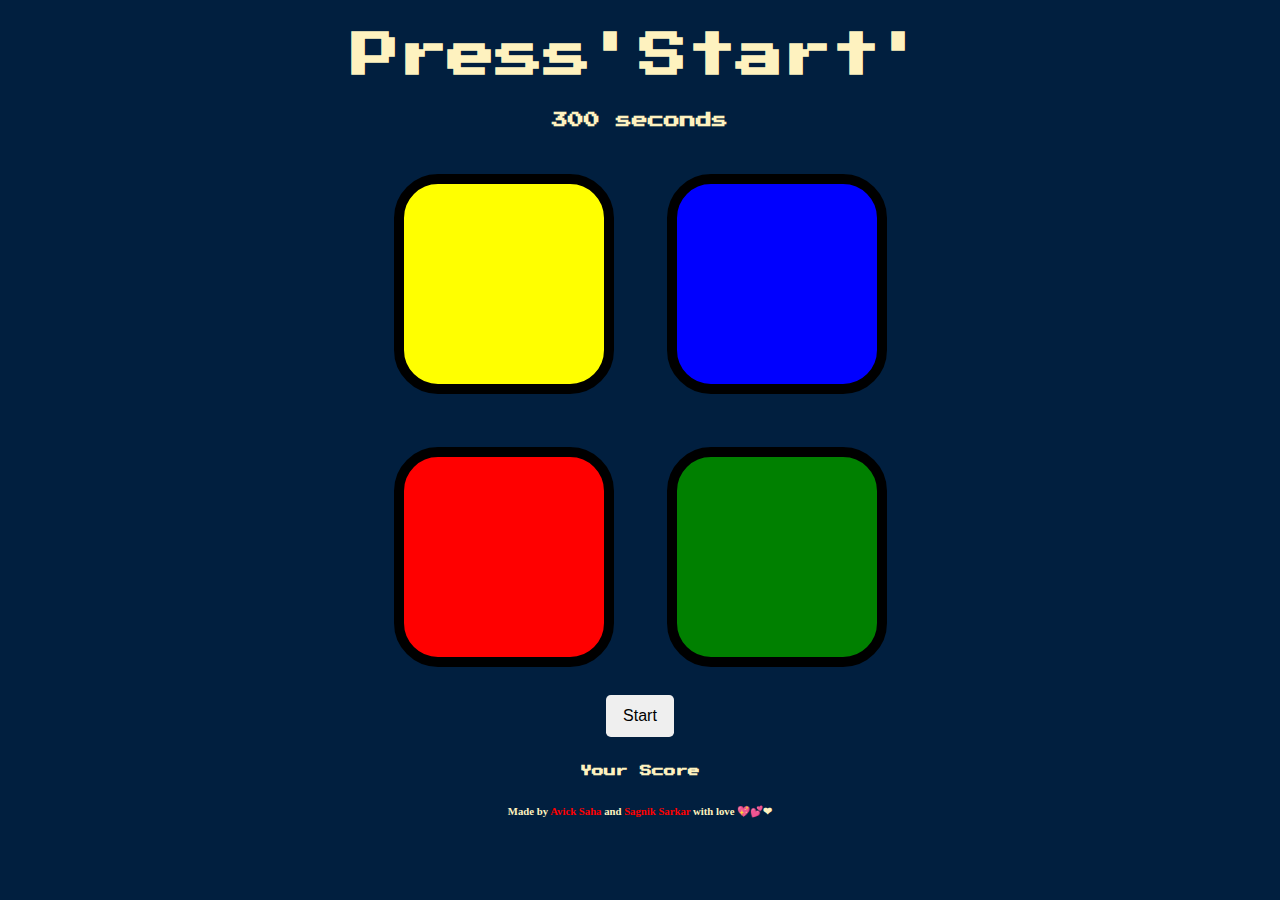
<file: index.html>
<!DOCTYPE html>
<html lang="en">

<head>

  <!-- Required meta tags -->
  <meta charset="UTF-8">
  <meta name="viewport" content="width=device-width, initial-scale=1.0">
  <meta http-equiv="X-UA-Compatible" content="ie=edge">

  <!-- Title -->
  <title>Simon Game</title>

  <link rel="icon" type="image/png" sizes="32x32" href="images/simon-game-icon.png">
  <link rel="stylesheet" href="styles.css">
  <link href="https://fonts.googleapis.com/css?family=Press+Start+2P" rel="stylesheet">
  <link href="https://fonts.googleapis.com/css2?family=Big+Shoulders+Stencil+Text:wght@800&display=swap" rel="stylesheet">
</head>

<body>
  <h1 id="level-title">Press'Start'</h1>
  <h4 id="count">300 seconds</h4>
  <div class="container">

    <div class="row">

      <div type="button" id="yellow" class="btn yellow">

      </div>
      <div type="button" id="blue" class="btn blue">

      </div>

    </div>

    <div class="row">

      <div type="button" id="red" class="btn red">

      </div>

      <div type="button" id="green" class="btn green">

      </div>

    </div>

  </div>

  <button class="btn-1 btn-lg btn-light" id="bt" onclick="startGame()">Start</button>
  <div class="score-box">
    <h6 id="score">Your Score</h6>
  </div>
  <h6 class="author">Made by <a href="https://github.com/SonicBoomBoom/simon-game">Avick Saha</a> and <a href="https://github.com/sagnik403/">Sagnik Sarkar</a> with love 💖💕❤</h6>

  <script src="https://ajax.googleapis.com/ajax/libs/jquery/3.5.1/jquery.min.js"></script>
  <script src="index.js" charset="utf-8"></script>

</body>

</html>
</file>
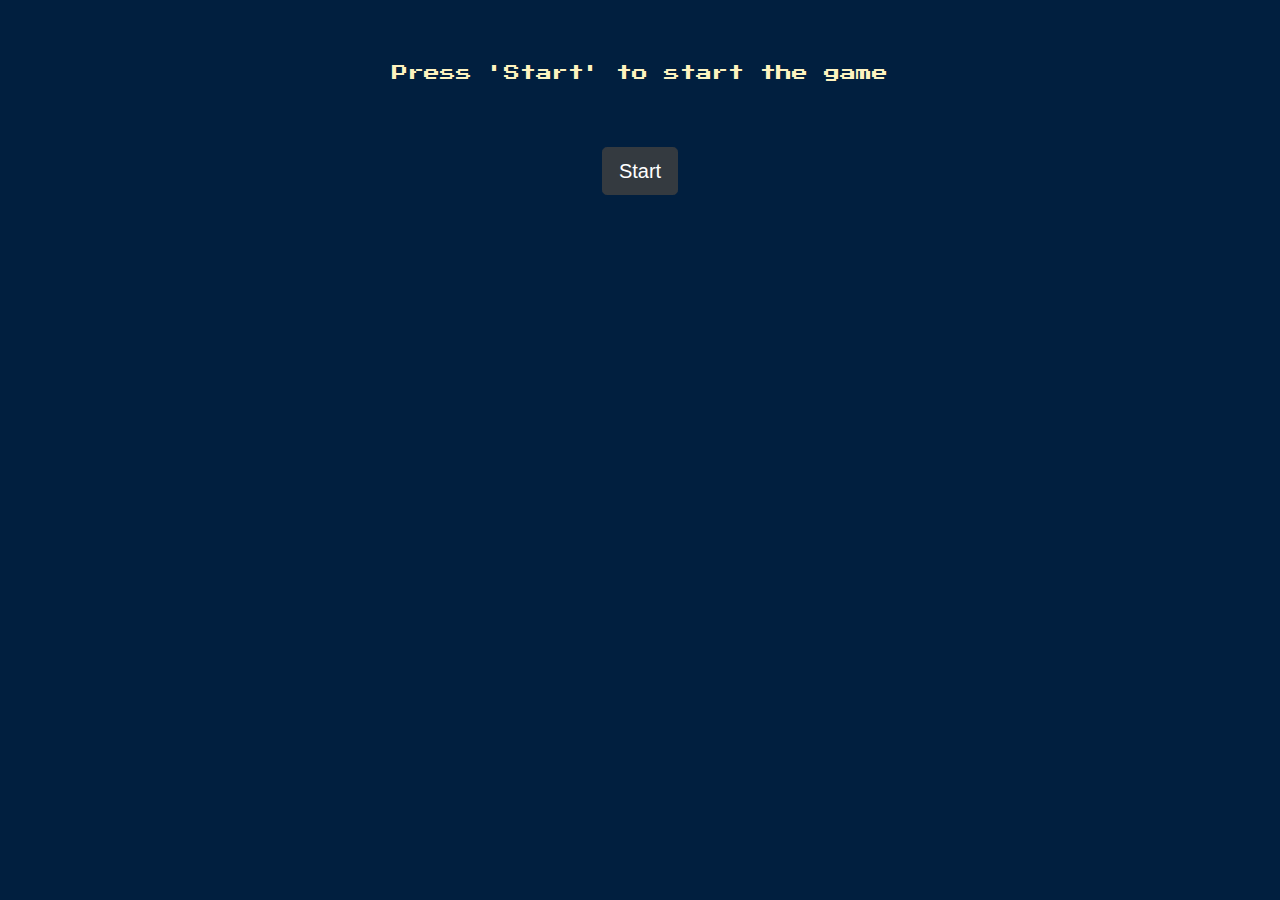
<file: intro.html>
<!DOCTYPE html>
<html lang="en">

<head>
  <meta charset="UTF-8">
  <meta name="viewport" content="width=device-width, initial-scale=1.0">
  <meta http-equiv="X-UA-Compatible" content="ie=edge">
  <title>Play</title>

  <!-- Bootstrap CSS -->
  <link rel="stylesheet" href="https://stackpath.bootstrapcdn.com/bootstrap/4.5.2/css/bootstrap.min.css" integrity="sha384-JcKb8q3iqJ61gNV9KGb8thSsNjpSL0n8PARn9HuZOnIxN0hoP+VmmDGMN5t9UJ0Z" crossorigin="anonymous">
  <link rel="icon" type="image/png" sizes="32x32" href="images/simon-game-icon.png">
  <link href="https://fonts.googleapis.com/css?family=Press+Start+2P" rel="stylesheet">

  <style media="screen">
    body {
      text-align: center;
      background-color: #011F3F;
    }

    #level-title {
      font-family: 'Press Start 2P', cursive;
      font-size: 1rem;
      margin: 5%;
      color: #FEF2BF;
    }
  </style>

</head>

<body>
  <h1 id="level-title">Press 'Start' to start the game</h1>

  <a class="btn btn-dark btn-lg" href="index.html">Start</a>
  <!-- Optional JavaScript -->
  <!-- jQuery first, then Popper.js, then Bootstrap JS -->

  <script src="https://code.jquery.com/jquery-3.5.1.slim.min.js" integrity="sha384-DfXdz2htPH0lsSSs5nCTpuj/zy4C+OGpamoFVy38MVBnE+IbbVYUew+OrCXaRkfj" crossorigin="anonymous"></script>
  <script src="https://cdn.jsdelivr.net/npm/popper.js@1.16.1/dist/umd/popper.min.js" integrity="sha384-9/reFTGAW83EW2RDu2S0VKaIzap3H66lZH81PoYlFhbGU+6BZp6G7niu735Sk7lN" crossorigin="anonymous"></script>
  <script src="https://stackpath.bootstrapcdn.com/bootstrap/4.5.2/js/bootstrap.min.js" integrity="sha384-B4gt1jrGC7Jh4AgTPSdUtOBvfO8shuf57BaghqFfPlYxofvL8/KUEfYiJOMMV+rV" crossorigin="anonymous"></script>
</body>

</html>
</file>
<file: styles.css>
body {
  text-align: center;
  background-color: #011F3F;
}
.container{
  font-family: 'Big Shoulders Stencil Text', cursive;
  color: white;
  height: -250px;
}

#level-title {
  font-family: 'Press Start 2P', cursive;
  font-size: 3rem;
  margin: 2rem;
  color: #FEF2BF;
}

#count {
  font-family: 'Press Start 2P', cursive;
  font-size: 1rem;
  color: #FEF2BF;
}

.container {
  display: block;
  width: 50%;
  margin: auto;
}

.btn {
  margin: 25px;
  display: inline-block;
  height: 200px;
  width: 200px;
  border: 10px solid black;
  border-radius: 20%;
}

.btn-1 {
  display: inline-block;
  font-weight: 400;
  text-align: center;
  white-space: nowrap;
  vertical-align: middle;
  -webkit-user-select: none;
  -moz-user-select: none;
  -ms-user-select: none;
  user-select: none;
  border: 1px solid transparent;
  padding: 0.375rem 0.75rem;
  font-size: 1rem;
  line-height: 1.5;
  border-radius: 0.25rem;
  transition: color 0.15s ease-in-out, background-color 0.15s ease-in-out, border-color 0.15s ease-in-out, box-shadow 0.15s ease-in-out;
}

.btn-dark {
  color: #fff;
  background-color: #343a40;
  border-color: #343a40;
}

.btn-dark:hover {
  color: #fff;
  background-color: #23272b;
  border-color: #1d2124;
}

.btn-dark:focus, .btn-dark.focus {
  box-shadow: 0 0 0 0.2rem rgba(52, 58, 64, 0.5);
}

.btn-dark.disabled, .btn-dark:disabled {
  color: #fff;
  background-color: #343a40;
  border-color: #343a40;
}

.btn-dark:not(:disabled):not(.disabled):active, .btn-dark:not(:disabled):not(.disabled).active,
.show > .btn-dark.dropdown-toggle {
  color: #fff;
  background-color: #1d2124;
  border-color: #171a1d;
}

.btn-dark:not(:disabled):not(.disabled):active:focus, .btn-dark:not(:disabled):not(.disabled).active:focus,
.show > .btn-dark.dropdown-toggle:focus {
  box-shadow: 0 0 0 0.2rem rgba(52, 58, 64, 0.5);
}

.btn-lg {
  padding: 0.5rem 1rem;
  line-height: 1.5;
  border-radius: 0.3rem;
}

.game-over {
  background-color: red;
  opacity: 0.8;
}

.red {
  background-color: red;
}

.green {
  background-color: green;
}

.blue {
  background-color: blue;
}

.yellow {
  background-color: yellow;
}

.pressed {
  box-shadow: 0 0 20px white;
  background-color: grey;
}

.score-box {
  color: #FEF2BF;
}

#score {
  font-family: 'Press Start 2P', cursive;
  font-size: 0.75rem;
}

.author {
  color: #FEF2BF;
}

a {
  color: red;
  text-decoration: none;
}

a:hover {
  color: green;
}

@media only screen and (max-width: 600px) {
  #level-title {
    font-size: 1rem;
  }

  .container {
    width: 100%;
    margin: 100px 0 25px;
  }

  .btn {
    margin: 0;
    height: 100px;
    width: 100px;
    border: 0;
  }
}
</file>
